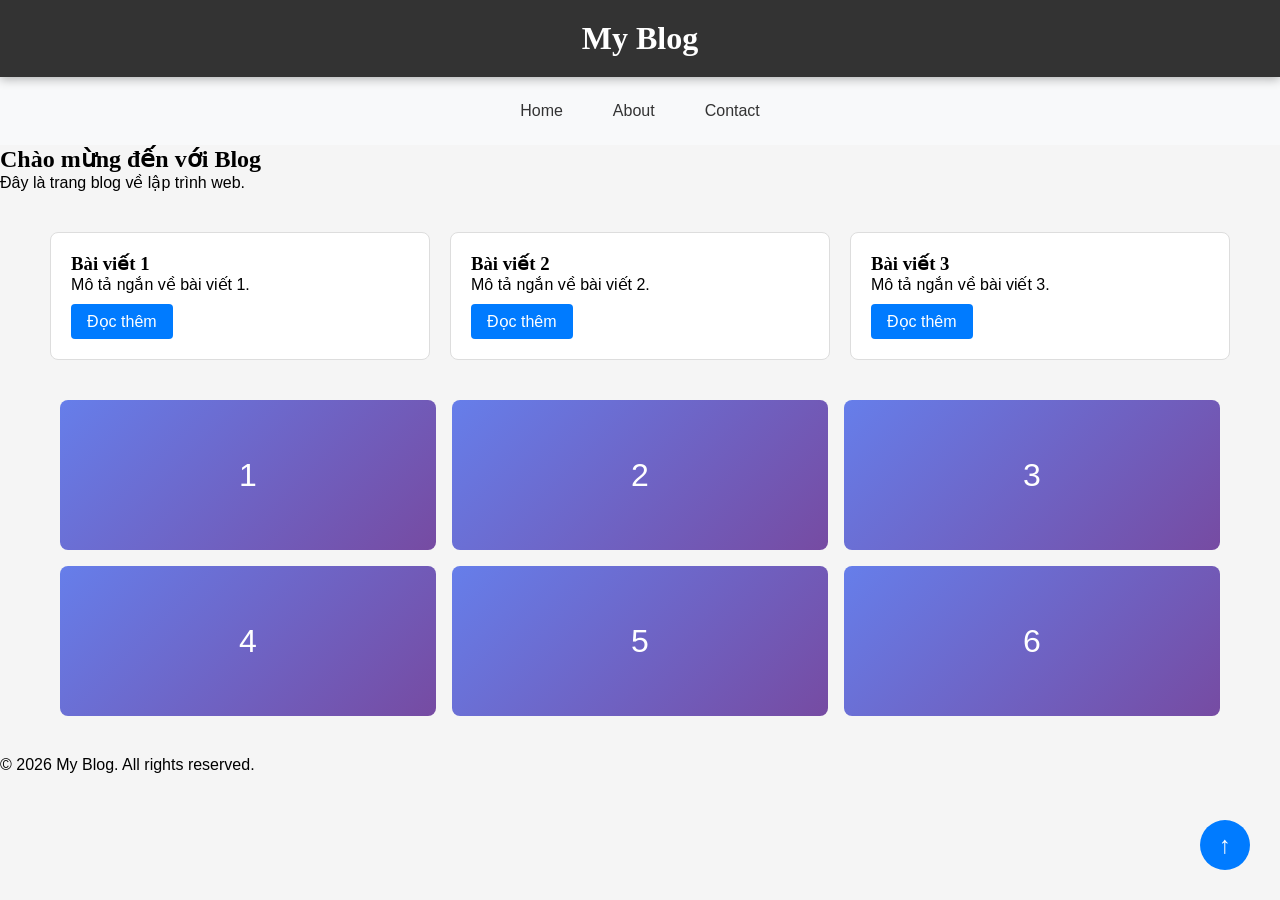
<file: PhieuHocTapCSS-BTTH02/index.html>
<!DOCTYPE html>
<html lang="vi">
<head>
    <meta charset="UTF-8">
    <meta name="viewport" content="width=device-width, initial-scale=1.0">
    <title>Lab CSS Cơ Bản</title>
    <link rel="stylesheet" href="style.css">
</head>
<body>
<header id="main-header" class="sticky-header">
    <h1>My Blog</h1>
</header>

<nav>
    <a href="#" class="nav-link">Home</a>
    <a href="#" class="nav-link">About</a>
    <a href="#" class="nav-link">Contact</a>
</nav>

<main>
    <section class="intro">
        <h2>Chào mừng đến với Blog</h2>
        <p>Đây là trang blog về lập trình web.</p>
    </section>

    <section class="posts">
        <article class="card">
            <h3>Bài viết 1</h3>
            <p>Mô tả ngắn về bài viết 1.</p>
            <a href="#" class="btn">Đọc thêm</a>
        </article>

        <article class="card">
            <h3>Bài viết 2</h3>
            <p>Mô tả ngắn về bài viết 2.</p>
            <a href="#" class="btn">Đọc thêm</a>
        </article>

        <article class="card">
            <h3>Bài viết 3</h3>
            <p>Mô tả ngắn về bài viết 3.</p>
            <a href="#" class="btn">Đọc thêm</a>
        </article>
    </section>

    <section class="gallery">
        <div class="item">1</div>
        <div class="item">2</div>
        <div class="item">3</div>
        <div class="item">4</div>
        <div class="item">5</div>
        <div class="item">6</div>
    </section>
</main>

<footer>
    <p>&copy; 2026 My Blog. All rights reserved.</p>
</footer>

<a href="#" class="scroll-top">↑</a>

</body>
</html>
</file>
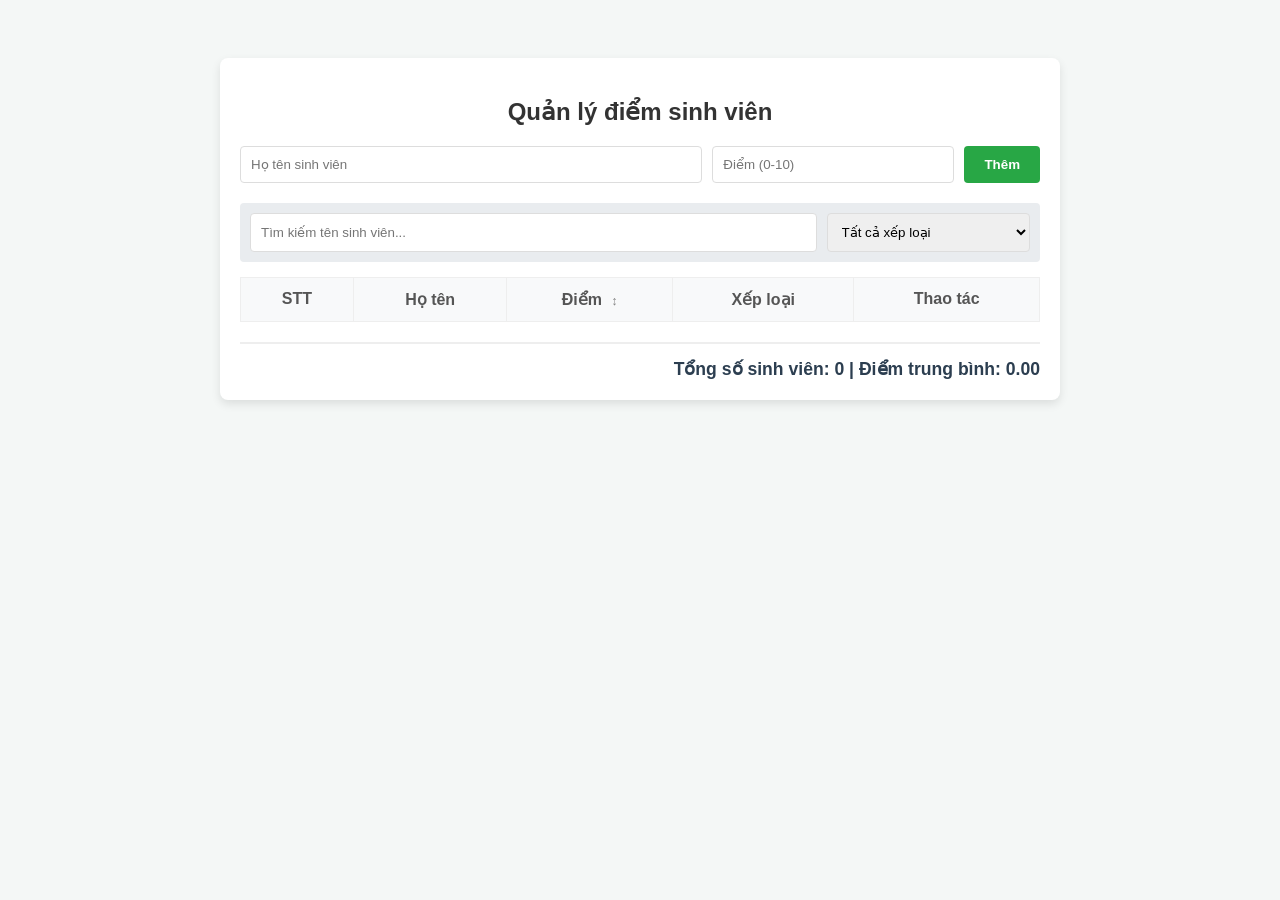
<file: BaiThucHanhSo04/Bai1/index.html>
<!DOCTYPE html>
<html lang="vi">
<head>
    <meta charset="UTF-8">
    <meta name="viewport" content="width=device-width, initial-scale=1.0">
    <title>Quản lý điểm sinh viên</title>
    <link rel="stylesheet" href="style.css">
</head>
<body>

<div class="container">
    <h2>Quản lý điểm sinh viên</h2>

    <div class="input-group">
        <input type="text" id="txtName" placeholder="Họ tên sinh viên">
        <input type="number" id="txtScore" placeholder="Điểm (0-10)" min="0" max="10" step="1">
        <button id="btnAdd">Thêm</button>
    </div>

    <div class="filter-group">
        <input type="text" id="txtSearch" placeholder="Tìm kiếm tên sinh viên...">
        <select id="filterRank">
            <option value="Tất cả">Tất cả xếp loại</option>
            <option value="Giỏi">Giỏi</option>
            <option value="Khá">Khá</option>
            <option value="Trung bình">Trung bình</option>
            <option value="Yếu">Yếu</option>
        </select>
    </div>

    <table>
        <thead>
        <tr>
            <th>STT</th>
            <th>Họ tên</th>
            <th id="thScore" style="cursor: pointer;">Điểm <span id="sortIcon">↕</span></th>
            <th>Xếp loại</th>
            <th>Thao tác</th>
        </tr>
        </thead>
        <tbody id="studentTableBody">
        </tbody>
    </table>

    <div class="stats" id="stats">
        Tổng số sinh viên: 0 | Điểm trung bình: 0.00
    </div>
</div>

<script src="script.js"></script>
</body>
</html>
</file>
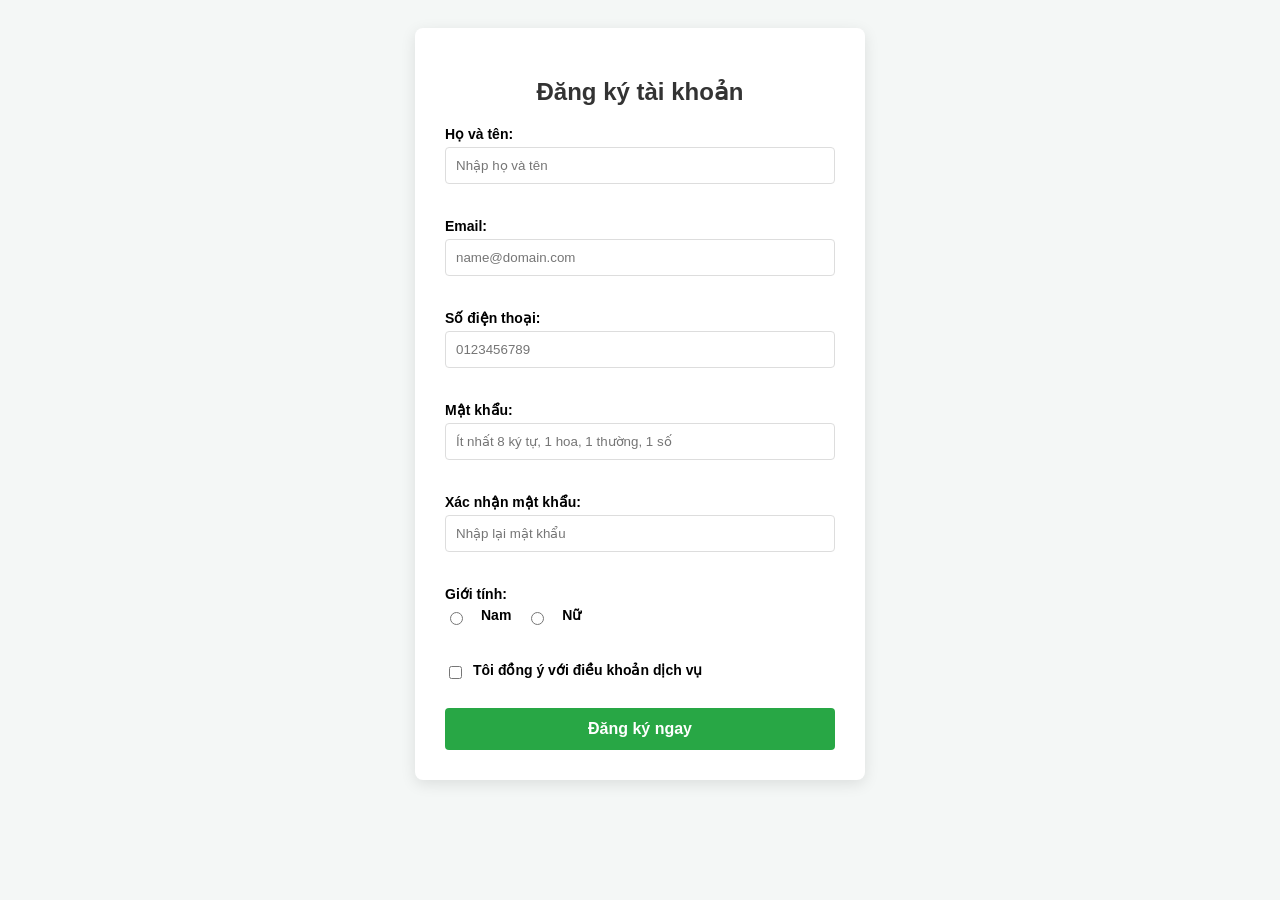
<file: BaiThucHanhSo04/Bai2.1/index.html>
<!DOCTYPE html>
<html lang="vi">
<head>
    <meta charset="UTF-8">
    <meta name="viewport" content="width=device-width, initial-scale=1.0">
    <title>Đăng ký thành viên</title>
    <link rel="stylesheet" href="style.css">
</head>
<body>
<div class="container">
    <form id="registrationForm">
        <h2>Đăng ký tài khoản</h2>

        <div class="form-group">
            <label>Họ và tên:</label>
            <input type="text" id="fullname" placeholder="Nhập họ và tên">
            <span class="error-msg" id="fullname-error"></span>
        </div>

        <div class="form-group">
            <label>Email:</label>
            <input type="text" id="email" placeholder="name@domain.com">
            <span class="error-msg" id="email-error"></span>
        </div>

        <div class="form-group">
            <label>Số điện thoại:</label>
            <input type="text" id="phone" placeholder="0123456789">
            <span class="error-msg" id="phone-error"></span>
        </div>

        <div class="form-group">
            <label>Mật khẩu:</label>
            <input type="password" id="password" placeholder="Ít nhất 8 ký tự, 1 hoa, 1 thường, 1 số">
            <span class="error-msg" id="password-error"></span>
        </div>

        <div class="form-group">
            <label>Xác nhận mật khẩu:</label>
            <input type="password" id="confirmPassword" placeholder="Nhập lại mật khẩu">
            <span class="error-msg" id="confirmPassword-error"></span>
        </div>

        <div class="form-group">
            <label>Giới tính:</label>
            <div class="radio-group">
                <input type="radio" name="gender" value="Nam" id="male"> <label for="male">Nam</label>
                <input type="radio" name="gender" value="Nữ" id="female"> <label for="female">Nữ</label>
            </div>
            <span class="error-msg" id="gender-error"></span>
        </div>

        <div class="form-group checkbox-group">
            <input type="checkbox" id="terms">
            <label for="terms">Tôi đồng ý với điều khoản dịch vụ</label>
            <span class="error-msg" id="terms-error"></span>
        </div>

        <button type="submit">Đăng ký ngay</button>
    </form>

    <div id="successMessage" class="hidden">
        <div class="success-content">
            <h2>Đăng ký thành công! 🎉</h2>
            <p>Chào mừng, <span id="displayName"></span>!</p>
            <button onclick="location.reload()">Quay lại</button>
        </div>
    </div>
</div>

<script src="script.js"></script>
</body>
</html>
</file>
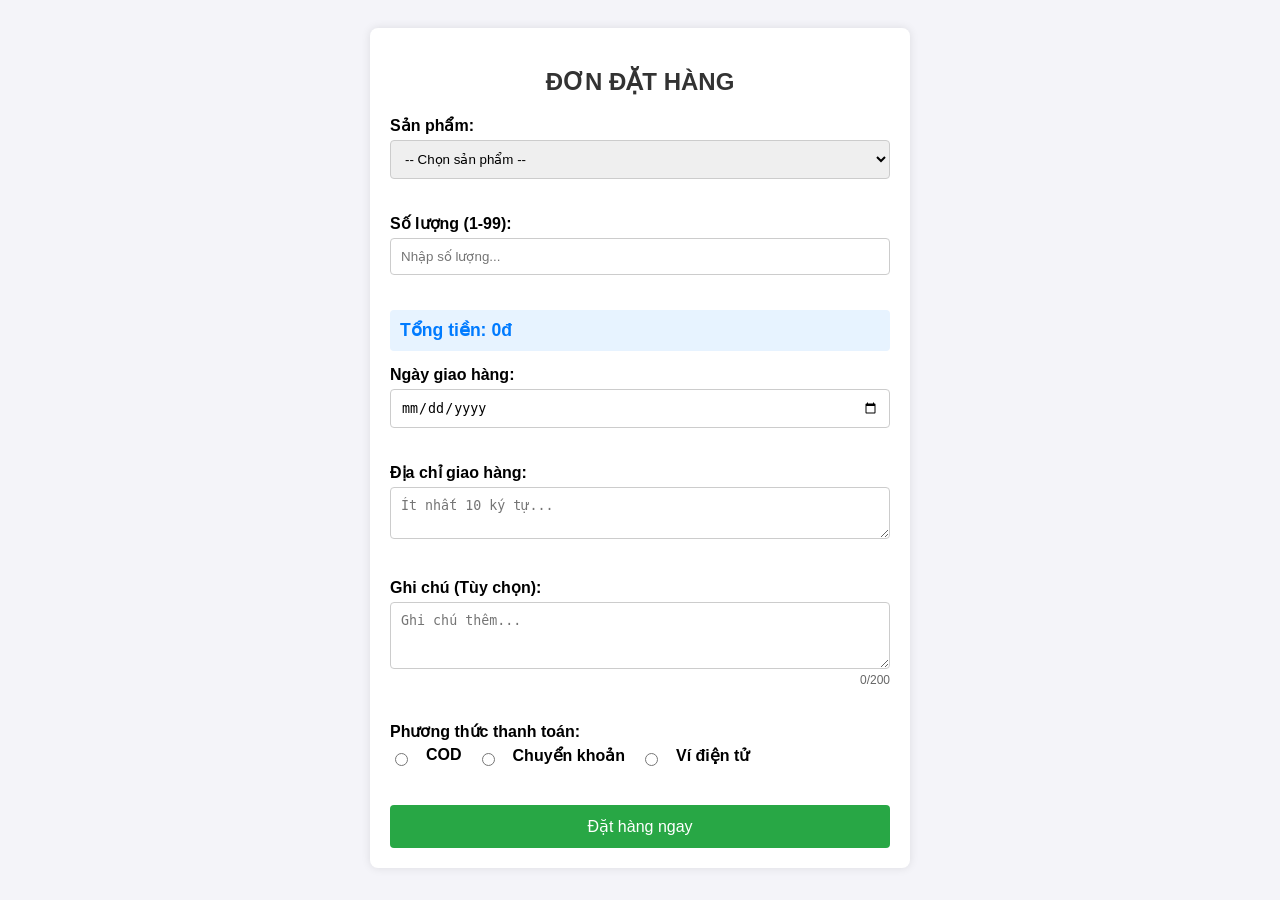
<file: BaiThucHanhSo04/Bai2.2/index.html>
<!DOCTYPE html>
<html lang="vi">
<head>
    <meta charset="UTF-8">
    <meta name="viewport" content="width=device-width, initial-scale=1.0">
    <title>Form Đặt Hàng Nâng Cao</title>
    <link rel="stylesheet" href="style.css">
</head>
<body>

<div class="container">
    <h2>ĐƠN ĐẶT HÀNG</h2>
    <form id="orderForm">
        <div class="form-group">
            <label>Sản phẩm:</label>
            <select id="product">
                <option value="">-- Chọn sản phẩm --</option>
                <option value="laptop">Laptop Gaming (25.000.000đ)</option>
                <option value="phone">iPhone 15 Pro (28.000.000đ)</option>
                <option value="keyboard">Bàn phím cơ (1.200.000đ)</option>
                <option value="mouse">Chuột không dây (500.000đ)</option>
            </select>
            <span class="error-msg" id="err-product"></span>
        </div>

        <!-- Số lượng -->
        <div class="form-group">
            <label>Số lượng (1-99):</label>
            <input type="number" id="quantity" placeholder="Nhập số lượng...">
            <span class="error-msg" id="err-quantity"></span>
        </div>

        <!-- Thành tiền -->
        <div class="total-box">
            Tổng tiền: <span id="total-price">0đ</span>
        </div>

        <div class="form-group">
            <label>Ngày giao hàng:</label>
            <input type="date" id="deliveryDate">
            <span class="error-msg" id="err-deliveryDate"></span>
        </div>

        <div class="form-group">
            <label>Địa chỉ giao hàng:</label>
            <textarea id="address" rows="2" placeholder="Ít nhất 10 ký tự..."></textarea>
            <span class="error-msg" id="err-address"></span>
        </div>

        <div class="form-group">
            <label>Ghi chú (Tùy chọn):</label>
            <textarea id="note" rows="3" placeholder="Ghi chú thêm..."></textarea>
            <div id="char-count">0/200</div>
            <span class="error-msg" id="err-note"></span>
        </div>

        <div class="form-group">
            <label>Phương thức thanh toán:</label>
            <div class="radio-group">
                <input type="radio" name="payment" value="COD" id="pay1"> <label for="pay1">COD</label>
                <input type="radio" name="payment" value="Chuyển khoản" id="pay2"> <label for="pay2">Chuyển khoản</label>
                <input type="radio" name="payment" value="Ví điện tử" id="pay3"> <label for="pay3">Ví điện tử</label>
            </div>
            <span class="error-msg" id="err-payment"></span>
        </div>

        <button type="submit" id="btnSubmit">Đặt hàng ngay</button>
    </form>
</div>

<div id="confirmModal" class="modal">
    <div class="modal-content">
        <h3>XÁC NHẬN ĐƠN HÀNG</h3>
        <div id="summary"></div>
        <p><strong>Xác nhận đặt hàng?</strong></p>
        <div class="modal-buttons">
            <button id="btnConfirm" class="btn-primary">Xác nhận</button>
            <button id="btnCancel" class="btn-secondary">Hủy</button>
        </div>
    </div>
</div>

<script src="script.js"></script>
</body>
</html>
</file>
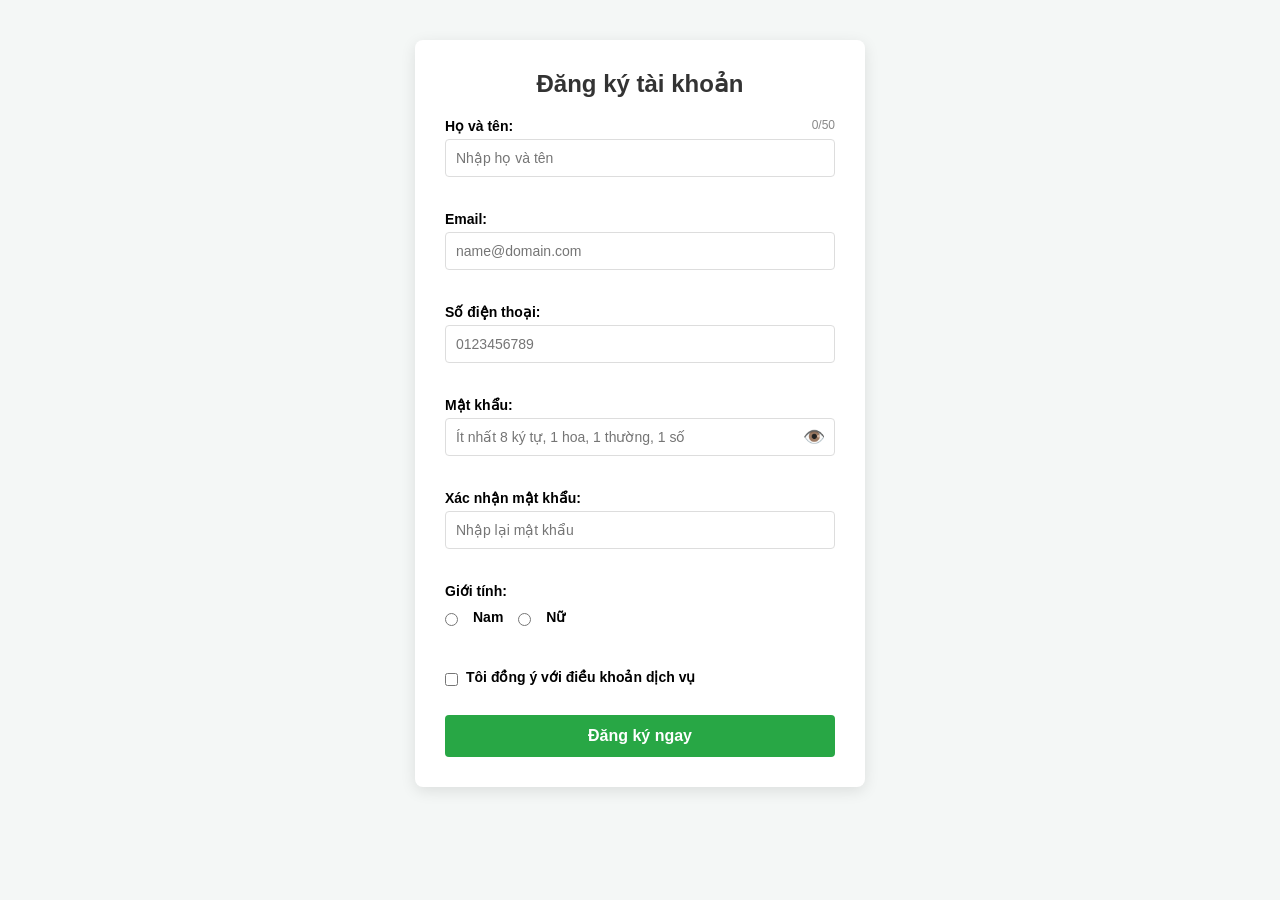
<file: BaiThucHanhSo04/BTVN/BTVN1/index.html>
<!DOCTYPE html>
<html lang="vi">
<head>
    <meta charset="UTF-8">
    <meta name="viewport" content="width=device-width, initial-scale=1.0">
    <title>Đăng ký thành viên</title>
    <link rel="stylesheet" href="style.css">
</head>
<body>
<div class="container">
    <form id="registrationForm">
        <h2>Đăng ký tài khoản</h2>

        <div class="form-group">
            <div class="label-row">
                <label>Họ và tên:</label>
                <span id="char-count" class="counter">0/50</span>
            </div>
            <input type="text" id="fullname" placeholder="Nhập họ và tên" maxlength="50">
            <span class="error-msg" id="fullname-error"></span>
        </div>

        <div class="form-group">
            <label>Email:</label>
            <input type="text" id="email" placeholder="name@domain.com">
            <span class="error-msg" id="email-error"></span>
        </div>

        <div class="form-group">
            <label>Số điện thoại:</label>
            <input type="text" id="phone" placeholder="0123456789">
            <span class="error-msg" id="phone-error"></span>
        </div>

        <div class="form-group">
            <label>Mật khẩu:</label>
            <div class="password-wrapper">
                <input type="password" id="password" placeholder="Ít nhất 8 ký tự, 1 hoa, 1 thường, 1 số">
                <button type="button" id="togglePassword" class="toggle-btn">👁️</button>
            </div>
            <div class="strength-meter">
                <div id="strength-bar"></div>
            </div>
            <small id="strength-text"></small>
            <span class="error-msg" id="password-error"></span>
        </div>

        <div class="form-group">
            <label>Xác nhận mật khẩu:</label>
            <input type="password" id="confirmPassword" placeholder="Nhập lại mật khẩu">
            <span class="error-msg" id="confirmPassword-error"></span>
        </div>

        <div class="form-group">
            <label>Giới tính:</label>
            <div class="radio-group">
                <input type="radio" name="gender" value="Nam" id="male"> <label for="male">Nam</label>
                <input type="radio" name="gender" value="Nữ" id="female"> <label for="female">Nữ</label>
            </div>
            <span class="error-msg" id="gender-error"></span>
        </div>

        <div class="form-group checkbox-group">
            <input type="checkbox" id="terms">
            <label for="terms">Tôi đồng ý với điều khoản dịch vụ</label>
            <span class="error-msg" id="terms-error"></span>
        </div>

        <button type="submit">Đăng ký ngay</button>
    </form>

    <div id="successMessage" class="hidden">
        <div class="success-content">
            <h2>Đăng ký thành công! 🎉</h2>
            <p>Chào mừng, <span id="displayName"></span>!</p>
            <button onclick="location.reload()">Quay lại</button>
        </div>
    </div>
</div>

<script src="script.js"></script>
</body>
</html>
</file>
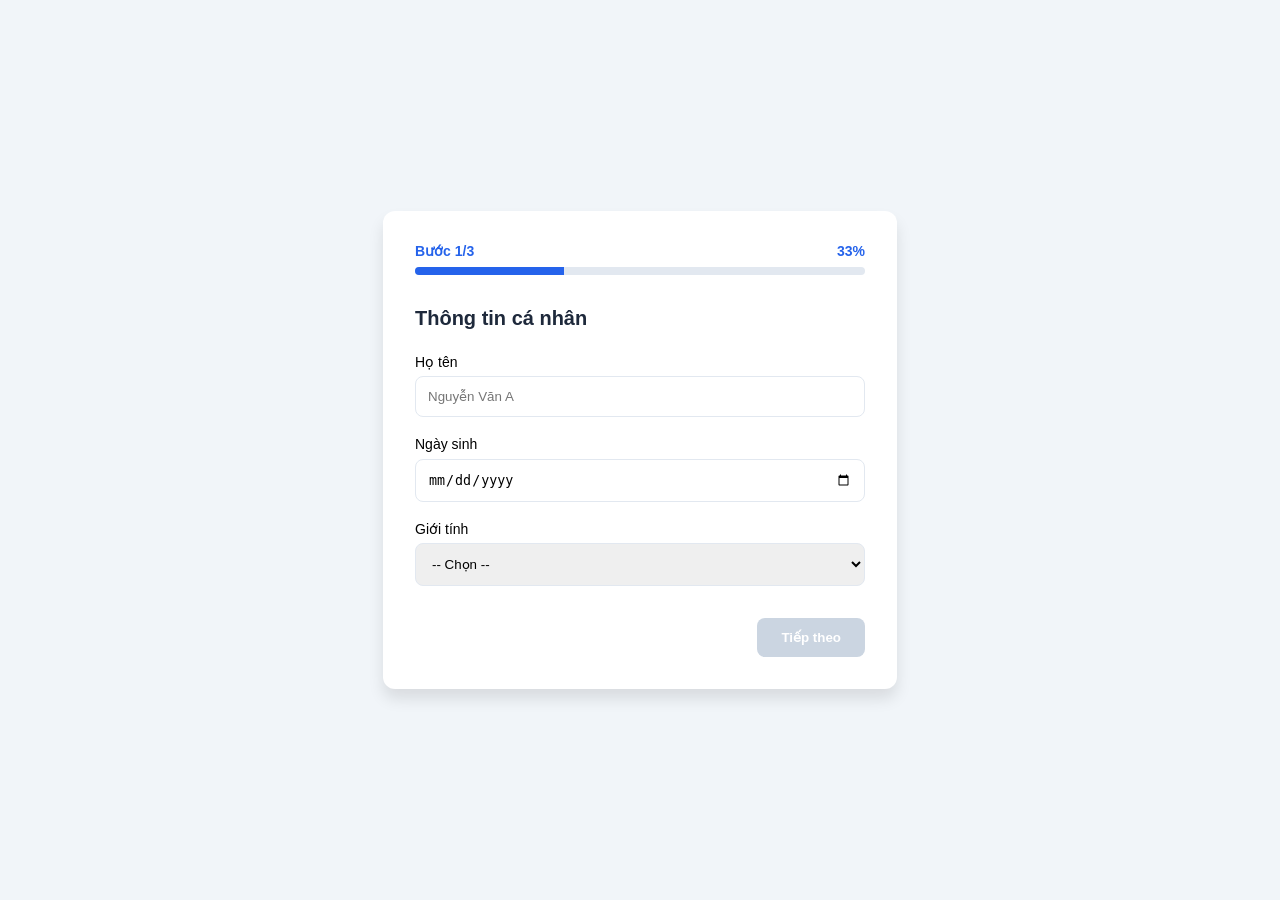
<file: BaiThucHanhSo04/BTVN/BTVN2/index.html>
<!DOCTYPE html>
<html lang="vi">
<head>
    <meta charset="UTF-8">
    <title>Đăng ký nhiều bước</title>
    <link rel="stylesheet" href="style.css">
</head>
<body>

<div class="form-container">
    <div class="progress-wrapper">
        <div class="progress-info">
            <span>Bước <span id="current-step-text">1</span>/3</span>
            <span id="percent-text">33%</span>
        </div>
        <div class="progress-track">
            <div class="progress-bar" id="progress-bar"></div>
        </div>
    </div>

    <form id="multi-step-form">
        <div class="step active">
            <h2>Thông tin cá nhân</h2>
            <div class="form-group">
                <label>Họ tên</label>
                <input type="text" id="fullName" placeholder="Nguyễn Văn A">
            </div>
            <div class="form-group">
                <label>Ngày sinh</label>
                <input type="date" id="dob">
            </div>
            <div class="form-group">
                <label>Giới tính</label>
                <select id="gender">
                    <option value="">-- Chọn --</option>
                    <option value="Nam">Nam</option>
                    <option value="Nữ">Nữ</option>
                </select>
            </div>
        </div>

        <div class="step">
            <h2>Thông tin tài khoản</h2>
            <div class="form-group">
                <label>Email</label>
                <input type="email" id="email" placeholder="example@gmail.com">
            </div>
            <div class="form-group">
                <label>Mật khẩu (>= 6 ký tự)</label>
                <input type="password" id="password">
            </div>
            <div class="form-group">
                <label>Xác nhận mật khẩu</label>
                <input type="password" id="confirmPassword">
                <small class="error-msg" id="pwd-error"></small>
            </div>
        </div>

        <div class="step">
            <h2>Xác nhận thông tin</h2>
            <div class="summary-box" id="summary-info"></div>
        </div>

        <div class="button-group">
            <button type="button" id="prevBtn" class="btn btn-prev">Quay lại</button>
            <button type="button" id="nextBtn" class="btn btn-next" disabled>Tiếp theo</button>
            <button type="submit" id="submitBtn" class="btn btn-submit">Hoàn tất</button>
        </div>
    </form>
</div>

<script src="script.js"></script>
</body>
</html>
</file>
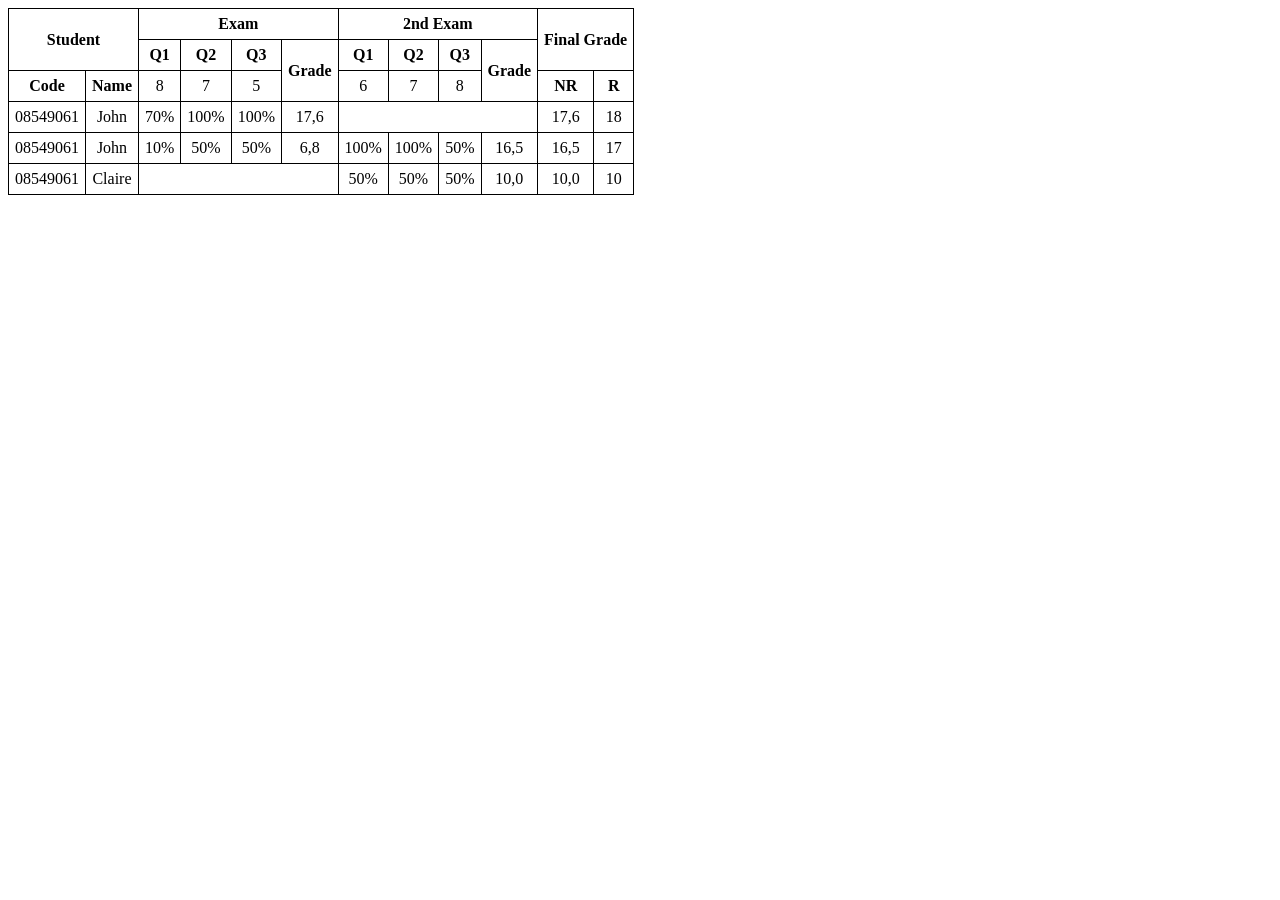
<file: BaiTapThucHanhSo1+S02/BaiTap3.html>
<!DOCTYPE html>
<html lang="en">
<head>
    <meta charset="UTF-8">
    <title>Bài thực hành 03</title>
    <style>
        table, th, td {
            border: 1px solid black;
            border-collapse: collapse;
            text-align: center;
            vertical-align: middle;
            padding: 6px;
        }
    </style>
</head>
<body>
    <table>
        <tr>
            <td rowspan="2" colspan="2"><b>Student</b></td>
            <td colspan="4"><b>Exam</b></td>
            <td colspan="4"> <b>2nd Exam</b></td>
            <td rowspan="2" colspan="2"> <b>Final Grade</b></td>
        </tr>

        <tr>
            <td><b>Q1</b></td>
            <td><b>Q2</b></td>
            <td><b>Q3</b></td>
            <td rowspan="2"> <b>Grade</b></td>
            <td><b>Q1</b></td>
            <td><b>Q2</b></td>
            <td><b>Q3</b></td>
            <td rowspan="2"><b>Grade</b></td>
        </tr>

        <tr>
            <td><b>Code</b></td>
            <td><b>Name</b></td>
            <td>8</td>
            <td>7</td>
            <td>5</td>
            <td>6</td>
            <td>7</td>
            <td>8</td>
            <td><b>NR</b></td>
            <td><b>R</b></td>
        </tr>

        <tr>
            <td>08549061</td>
            <td>John</td>
            <td>70%</td>
            <td>100%</td>
            <td>100%</td>
            <td>17,6</td>
            <td colspan="4"></td>
            <td>17,6</td>
            <td>18</td>
        </tr>

        <tr>
            <td>08549061</td>
            <td>John</td>
            <td>10%</td>
            <td>50%</td>
            <td>50%</td>
            <td>6,8</td>
            <td >100%</td>
            <td >100%</td>
            <td >50%</td>
            <td>16,5</td>
            <td>16,5</td>
            <td>17</td>
        </tr>

        <tr>
            <td>08549061</td>
            <td>Claire</td>
            <td  colspan="4"></td>
            <td >50%</td>
            <td >50%</td>
            <td >50%</td>
            <td>10,0</td>
            <td>10,0</td>
            <td>10</td>
        </tr>

    </table>
</body>
</html>
</file>
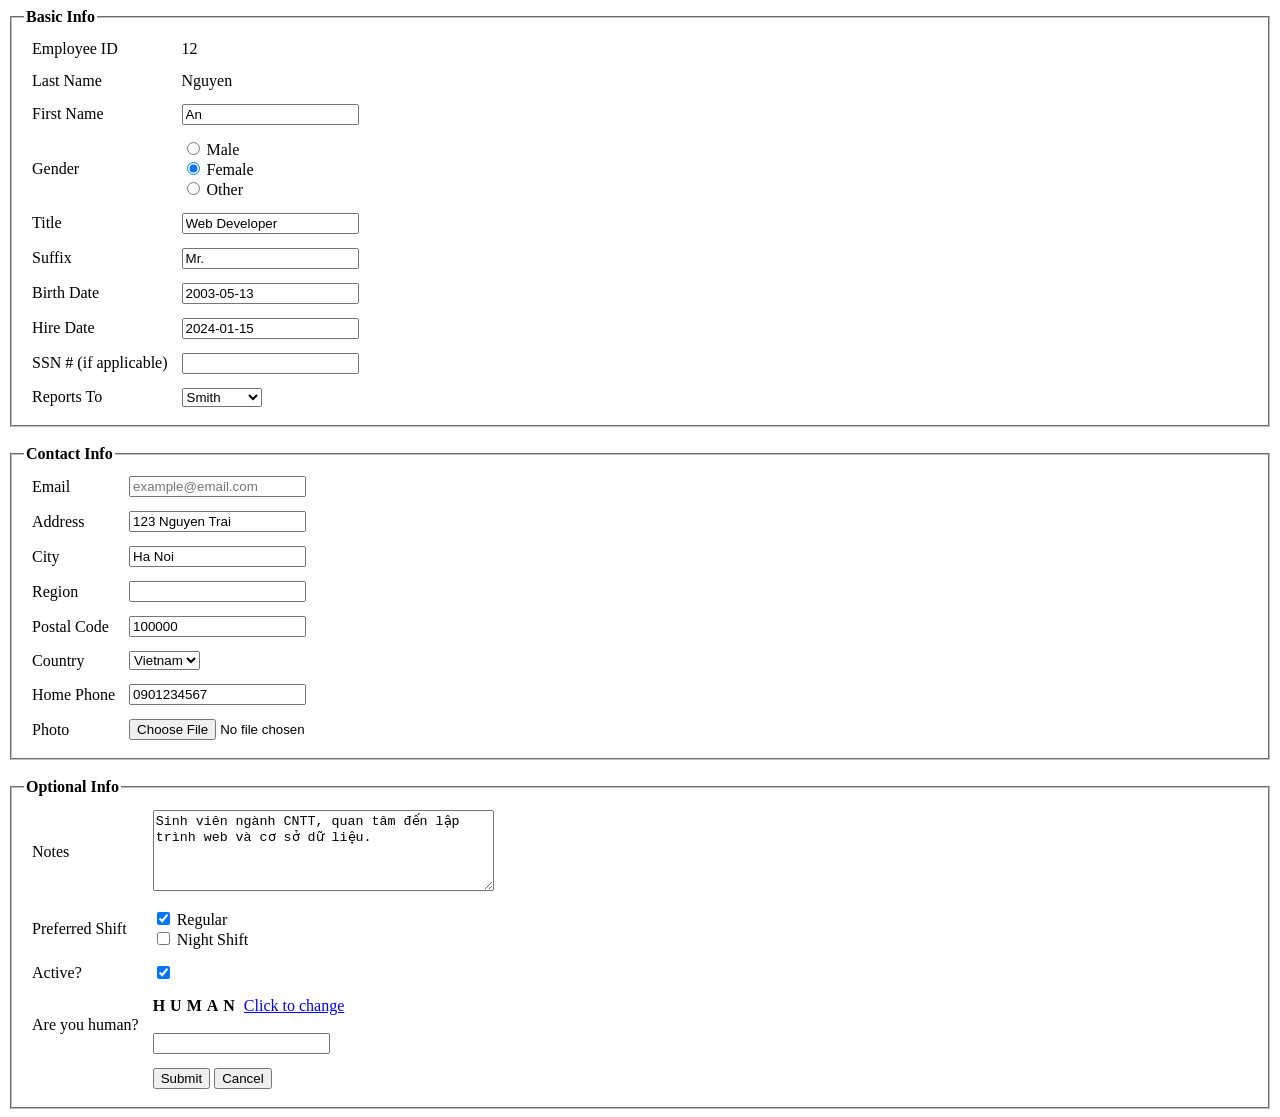
<file: BaiTapThucHanhSo1+S02/BaiTap4.html>
<!DOCTYPE html>
<html lang="vi">
<head>
    <meta charset="UTF-8">
    <title>Bài thực hành 04 </title>
</head>
<body>

<form method="post" enctype="multipart/form-data">

    <fieldset>
        <legend><b>Basic Info</b></legend>
        <table cellpadding="6">

            <tr>
                <td>Employee ID</td>
                <td>12</td>
            </tr>

            <tr>
                <td>Last Name</td>
                <td>Nguyen</td>
            </tr>

            <tr>
                <td>First Name</td>
                <td><input type="text" value="An"></td>
            </tr>

            <tr>
                <td>Gender</td>
                <td>
                    <input type="radio" name="gender"> Male <br>
                    <input type="radio" name="gender" checked> Female <br>
                    <input type="radio" name="gender"> Other
                </td>
            </tr>

            <tr>
                <td>Title</td>
                <td><input type="text" value="Web Developer"></td>
            </tr>

            <tr>
                <td>Suffix</td>
                <td><input type="text" value="Mr."></td>
            </tr>

            <tr>
                <td>Birth Date</td>
                <td><input type="text" value="2003-05-13"></td>
            </tr>

            <tr>
                <td>Hire Date</td>
                <td><input type="text" value="2024-01-15"></td>
            </tr>

            <tr>
                <td>SSN # (if applicable)</td>
                <td><input type="text"></td>
            </tr>

            <tr>
                <td>Reports To</td>
                <td>
                    <select>
                        <option>Anderson</option>
                        <option selected>Smith</option>
                        <option>Brown</option>
                    </select>
                </td>
            </tr>

        </table>
    </fieldset>

    <br>

    <fieldset>
        <legend><b>Contact Info</b></legend>
        <table cellpadding="6">

            <tr>
                <td>Email</td>
                <td><input type="email" placeholder="example@email.com"></td>
            </tr>

            <tr>
                <td>Address</td>
                <td><input type="text" value="123 Nguyen Trai"></td>
            </tr>

            <tr>
                <td>City</td>
                <td><input type="text" value="Ha Noi"></td>
            </tr>

            <tr>
                <td>Region</td>
                <td><input type="text"></td>
            </tr>

            <tr>
                <td>Postal Code</td>
                <td><input type="text" value="100000"></td>
            </tr>

            <tr>
                <td>Country</td>
                <td>
                    <select>
                        <option>Vietnam</option>
                        <option>Japan</option>
                        <option>Korea</option>
                    </select>
                </td>
            </tr>

            <tr>
                <td>Home Phone</td>
                <td><input type="tel" value="0901234567"></td>
            </tr>

            <tr>
                <td>Photo</td>
                <td><input type="file"></td>
            </tr>

        </table>
    </fieldset>

    <br>

    <fieldset>
        <legend><b>Optional Info</b></legend>
        <table cellpadding="6">

            <tr>
                <td>Notes</td>
                <td>
<textarea rows="5" cols="40">
Sinh viên ngành CNTT, quan tâm đến lập trình web và cơ sở dữ liệu.
</textarea>
                </td>
            </tr>

            <tr>
                <td>Preferred Shift</td>
                <td>
                    <input type="checkbox" checked> Regular <br>
                    <input type="checkbox"> Night Shift
                </td>
            </tr>

            <tr>
                <td>Active?</td>
                <td><input type="checkbox" checked></td>
            </tr>

            <tr>
                <td>Are you human?</td>
                <td>
                    <b style="letter-spacing:5px;">HUMAN</b>
                    <a href="#">Click to change</a>
                    <br><br>
                    <input type="text">
                </td>
            </tr>

            <tr>
                <td></td>
                <td>
                    <input type="submit" value="Submit">
                    <input type="reset" value="Cancel">
                </td>
            </tr>

        </table>
    </fieldset>

</form>

</body>
</html>
</file>
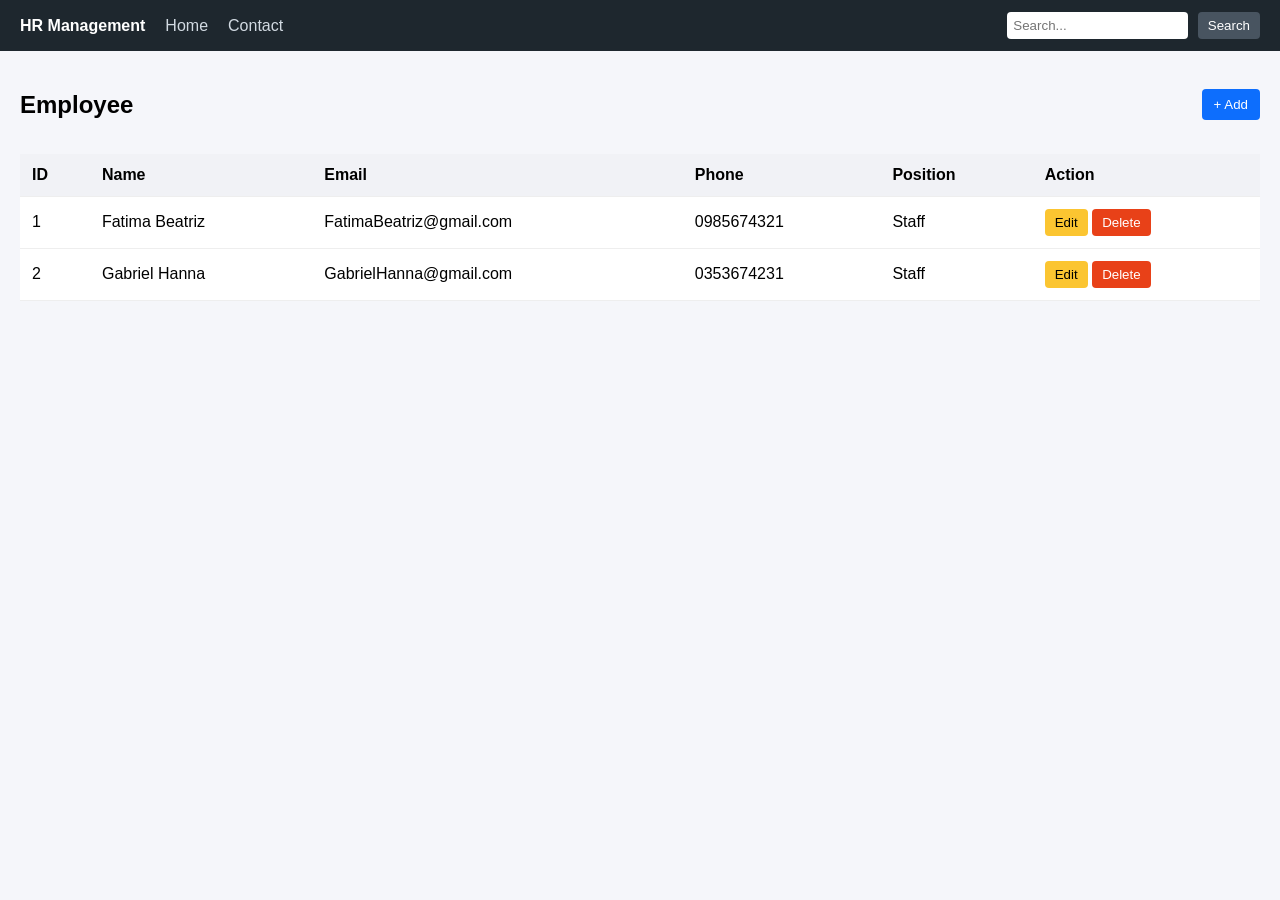
<file: BaiTapThucHanhSo1+S02/BaiTap5.html>
<!DOCTYPE html>
<html lang="en">
<head>
    <meta charset="UTF-8">
    <title>Bài thực hành 05</title>
    <style>
        * {
            box-sizing: border-box;
            font-family: Arial, sans-serif;
        }

        body {
            margin: 0;
            background: #f5f6fa;
        }

        .navbar {
            background: #1e272e;
            color: #fff;
            padding: 12px 20px;
            display: flex;
            align-items: center;
            justify-content: space-between;
        }

        .navbar-left {
            display: flex;
            gap: 20px;
            align-items: center;
        }

        .navbar-left a {
            color: #d2dae2;
            text-decoration: none;
        }

        .navbar-left a:hover {
            color: #fff;
        }

        .navbar-right input {
            padding: 6px;
            border-radius: 4px;
            border: none;
        }

        .navbar-right button {
            padding: 6px 10px;
            margin-left: 5px;
            border: none;
            border-radius: 4px;
            background: #485460;
            color: #fff;
            cursor: pointer;
        }

        .container {
            padding: 20px;
        }

        .header {
            display: flex;
            justify-content: space-between;
            align-items: center;
            margin-bottom: 15px;
        }

        .add-btn {
            background: #0d6efd;
            color: #fff;
            border: none;
            padding: 8px 12px;
            border-radius: 4px;
            cursor: pointer;
        }

        table {
            width: 100%;
            border-collapse: collapse;
            background: #fff;
        }

        th, td {
            padding: 12px;
            border-bottom: 1px solid #eee;
            text-align: left;
        }

        th {
            background: #f1f2f6;
        }

        .btn-edit {
            background: #fbc531;
            border: none;
            padding: 6px 10px;
            border-radius: 4px;
            cursor: pointer;
        }

        .btn-delete {
            background: #e84118;
            color: #fff;
            border: none;
            padding: 6px 10px;
            border-radius: 4px;
            cursor: pointer;
        }

        .modal {
            display: none;
            position: fixed;
            inset: 0;
            background: rgba(0,0,0,0.4);
            justify-content: center;
            align-items: center;
        }

        .modal-box {
            background: #fff;
            width: 500px;
            border-radius: 6px;
            overflow: hidden;
        }

        .modal-header {
            background: #0d6efd;
            color: #fff;
            padding: 12px;
            display: flex;
            justify-content: space-between;
        }

        .modal-body {
            padding: 15px;
        }

        .form-group {
            margin-bottom: 12px;
        }

        .form-group label {
            display: block;
            margin-bottom: 4px;
        }

        .form-group input,
        .form-group select {
            width: 100%;
            padding: 6px;
        }

        .gender {
            display: flex;
            gap: 20px;
        }

        .modal-footer {
            text-align: right;
            padding: 10px;
        }

        .btn-save {
            background: #198754;
            color: #fff;
            border: none;
            padding: 6px 12px;
            border-radius: 4px;
        }

        .btn-cancel {
            background: #6c757d;
            color: #fff;
            border: none;
            padding: 6px 12px;
            border-radius: 4px;
        }
    </style>
</head>
<body>

<div class="navbar">
    <div class="navbar-left">
        <strong>HR Management</strong>
        <a href="#">Home</a>
        <a href="#">Contact</a>
    </div>
    <div class="navbar-right">
        <input type="text" placeholder="Search...">
        <button>Search</button>
    </div>
</div>

<div class="container">
    <div class="header">
        <h2>Employee</h2>
        <button class="add-btn" onclick="openModal()">+ Add</button>
    </div>

    <table>
        <tr>
            <th>ID</th>
            <th>Name</th>
            <th>Email</th>
            <th>Phone</th>
            <th>Position</th>
            <th>Action</th>
        </tr>
        <tr>
            <td>1</td>
            <td>Fatima Beatriz</td>
            <td>FatimaBeatriz@gmail.com</td>
            <td>0985674321</td>
            <td>Staff</td>
            <td>
                <button class="btn-edit">Edit</button>
                <button class="btn-delete">Delete</button>
            </td>
        </tr>
        <tr>
            <td>2</td>
            <td>Gabriel Hanna</td>
            <td>GabrielHanna@gmail.com</td>
            <td>0353674231</td>
            <td>Staff</td>
            <td>
                <button class="btn-edit">Edit</button>
                <button class="btn-delete">Delete</button>
            </td>
        </tr>
    </table>
</div>

<div class="modal" id="modal">
    <div class="modal-box">
        <div class="modal-header">
            <span>New Employee</span>
            <span style="cursor:pointer" onclick="closeModal()">×</span>
        </div>
        <div class="modal-body">
            <div class="form-group">
                <label>Name</label>
                <input type="text">
            </div>
            <div class="form-group">
                <label>Email</label>
                <input type="email">
            </div>
            <div class="form-group">
                <label>Phone</label>
                <input type="text">
            </div>
            <div class="form-group">
                <label>Position</label>
                <select>
                    <option>-- Select Position --</option>
                    <option>Staff</option>
                    <option>Manager</option>
                    <option>CEO</option>
                </select>
            </div>
            <div class="form-group">
                <label>Sex</label>
                <div class="gender">
                    <label><input type="radio" name="sex"> Male</label>
                    <label><input type="radio" name="sex"> Female</label>
                </div>
            </div>
        </div>
        <div class="modal-footer">
            <button class="btn-save">Save</button>
            <button class="btn-cancel" onclick="closeModal()">Cancel</button>
        </div>
    </div>
</div>

<script>
    function openModal() {
        document.getElementById('modal').style.display = 'flex';
    }
    function closeModal() {
        document.getElementById('modal').style.display = 'none';
    }
</script>

</body>
</html>
</file>
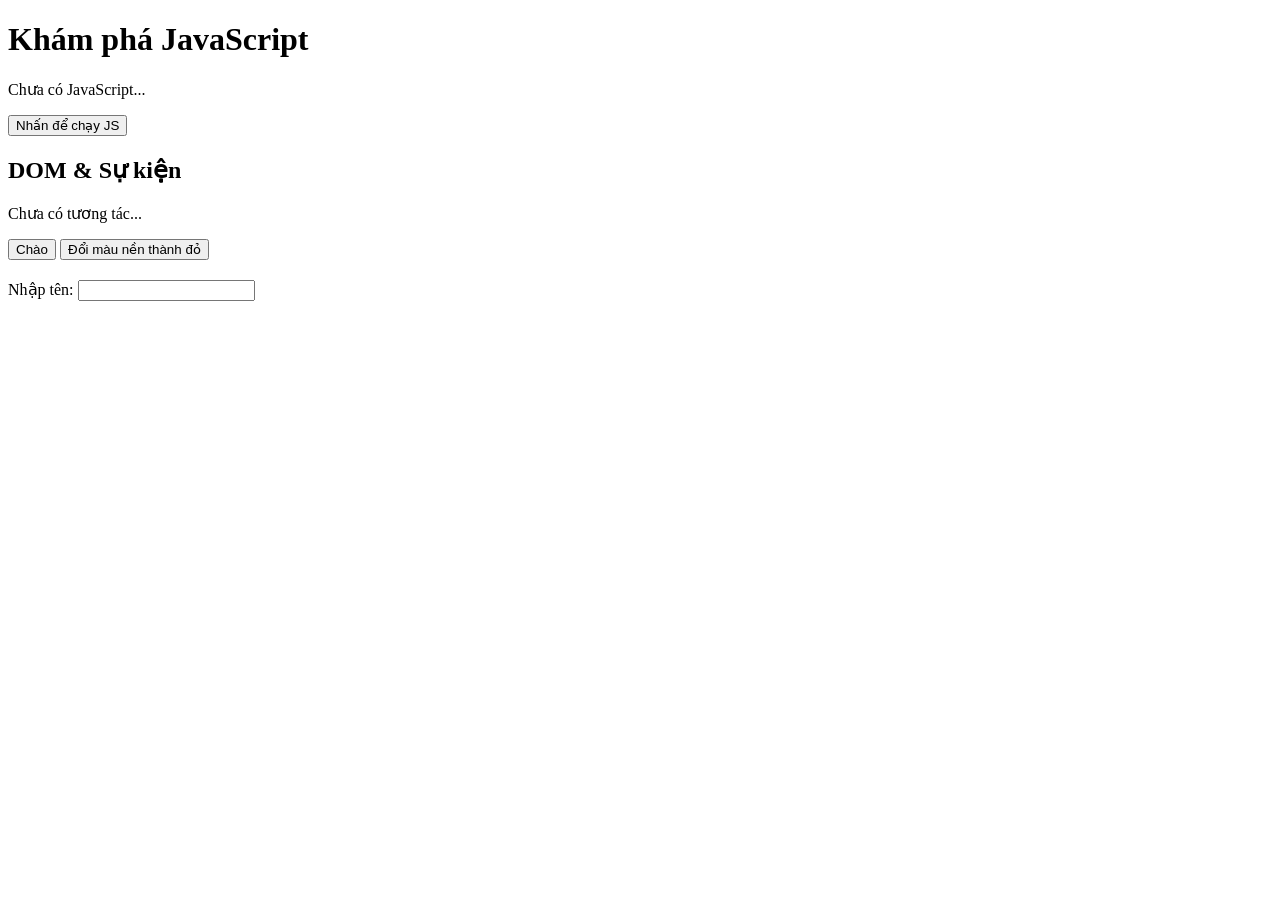
<file: BaiThucHanhSo3/lab-js-basic.html>
<!DOCTYPE html>
<html lang="vi">
<head>
    <meta charset="UTF-8">
    <title>Lab JS Cơ bản</title>
</head>
<body>
<h1>Khám phá JavaScript</h1>
<p id="welcome">Chưa có JavaScript...</p>
<button id="runBtn">Nhấn để chạy JS</button>

<script src="main.js"></script>

<section>
    <h2>DOM & Sự kiện</h2>
    <p id="status">Chưa có tương tác...</p>

    <button id="btnHello">Chào</button>
    <button id="btnRed">Đổi màu nền thành đỏ</button>

    <div style="margin-top: 20px;">
        <label>Nhập tên: </label>
        <input id="nameInput" type="text" />
        <p id="greeting"></p>
    </div>
</section>

<script src="dom.js"></script>
</body>
</html>
</file>
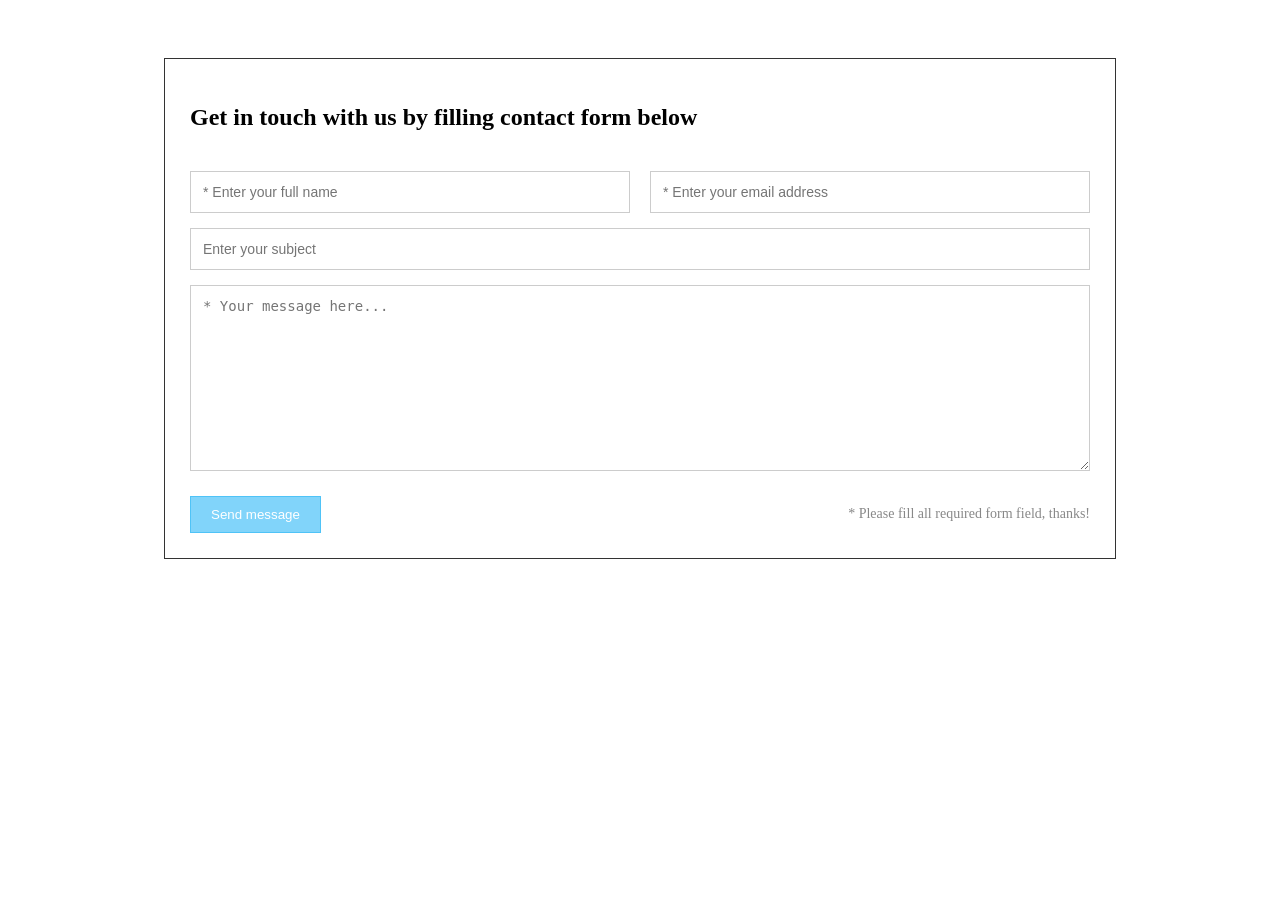
<file: BaiThucHanhSo2/BaiTap1/BaiTap1.html>
<!DOCTYPE html>
<html lang="vi">
<head>
    <meta charset="UTF-8">
    <meta name="viewport" content="width=device-width, initial-scale=1.0">
    <title>Contact Form</title>
    <link rel="stylesheet" href="styles.css">
</head>
<body>

<div class="container">
    <div class="contact-box">
        <h2>Get in touch with us by filling contact form below</h2>

        <form class="contact-form">

            <div class="flex-row">
                <input type="text" placeholder="* Enter your full name">
                <input type="email" placeholder="* Enter your email address">
            </div>

            <input type="text" placeholder="Enter your subject">

            <textarea placeholder="* Your message here..." rows="10"></textarea>

            <div class="flex-footer">
                <button type="submit">Send message</button>
                <span>* Please fill all required form field, thanks!</span>
            </div>
        </form>
    </div>
</div>

</body>
</html>
</file>
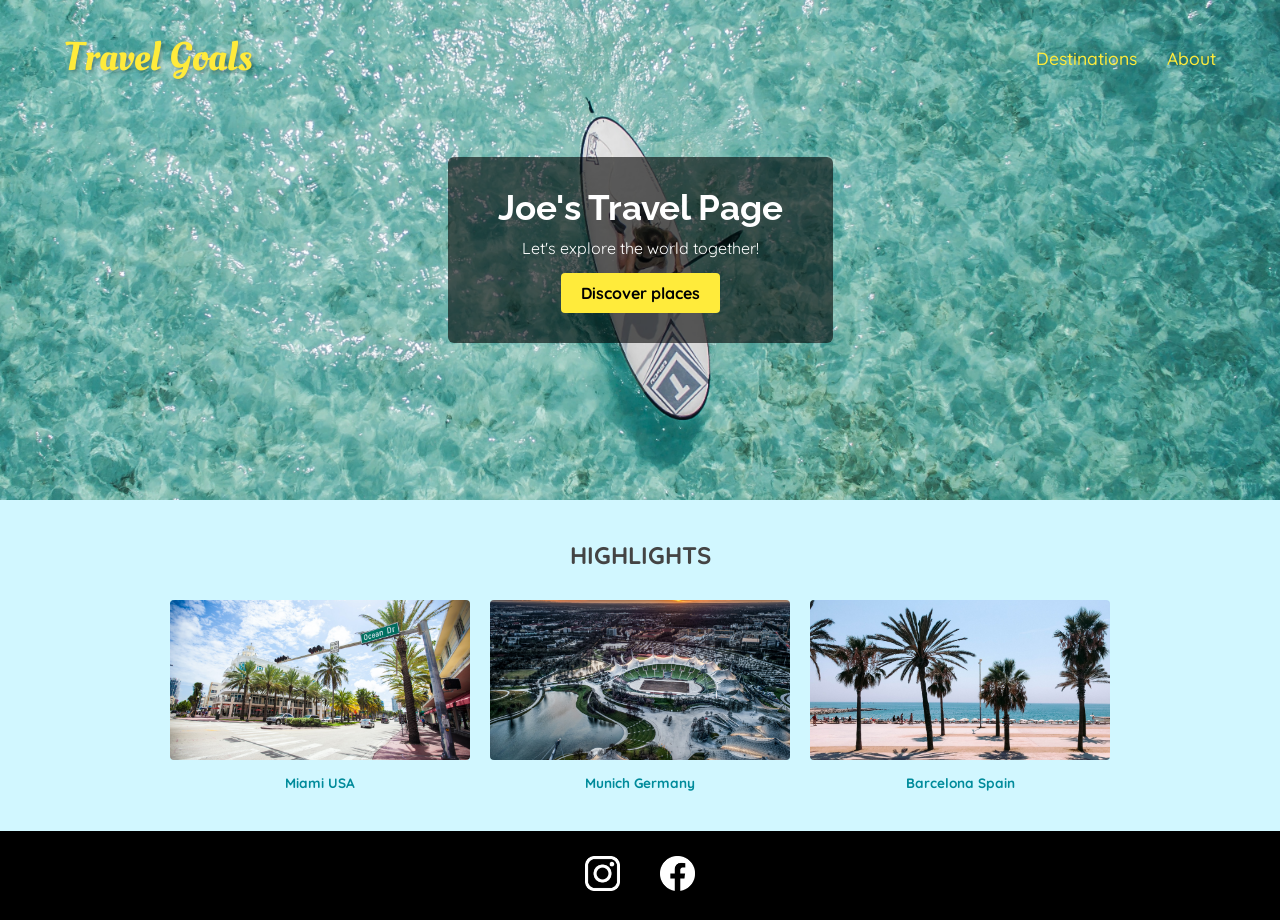
<file: BaiThucHanhSo2/Baitap2/BaiTap2.html>
<!DOCTYPE html>
<html lang="en">
  <head>
    <meta charset="UTF-8" />
    <link
      href="https://fonts.googleapis.com/css2?family=Raleway:wght@700&family=Oleo+Script:wght@700&family=Quicksand:wght@300;500&display=swap"
      rel="stylesheet"
    />
    <link rel="stylesheet" href="shared.css" />
    <link rel="stylesheet" href="styles.css" />
  </head>
  <body>
    <header>
      <div id="page-logo">
        <a href="/index.html">Travel Goals</a>
      </div>
      <nav>
        <ul>
          <li><a href="/places.html">Destinations</a></li>
          <li><a href="">About</a></li>
        </ul>
      </nav>
    </header>
    <main>
      <section id="hero">
        <div id="hero-content">
          <h1>Joe's Travel Page</h1>
          <p>Let's explore the world together!</p>
          <a href="/places.html">Discover places</a>
        </div>
      </section>
      <section id="highlights">
        <h2>Highlights</h2>
        <ul id="destinations">
          <li class="destination">
            <img
              src="images/places/miami.jpg"
              alt="Miami streets on sunny day"
            />
            <p>Miami <strong>USA</strong></p>
          </li>
          <li class="destination">
            <img
              src="images/places/munich.jpg"
              alt="Munich stadium in winter"
            />
            <p>Munich <strong>Germany</strong></p>
          </li>
          <li class="destination">
            <img
              src="images/places/barcelona.jpg"
              alt="Palm beach in Barcelona"
            />
            <p>Barcelona <strong>Spain</strong></p>
          </li>
        </ul>
      </section>
    </main>
    <footer>
      <ul>
        <li>
          <a href="https://www.instagram.com">
            <img src="images/icons/insta.png" alt="Instagram logo"
          /></a>
        </li>
        <li>
          <a href="https://www.facebook.com">
            <img src="images/icons/facebook.png" alt="Facebook logo"
          /></a>
        </li>
      </ul>
    </footer>
  </body>
</html>
</file>
<file: PhieuHocTapCSS-BTTH02/style.css>
* {
    margin: 0;
    padding: 0;
    box-sizing: border-box;
}

body {
    font-family: Arial;
    background-color: #f5f5f5;
}

#main-header {
    background-color: #333;
    color: white;
    text-align: center;
    padding: 20px;
}

.sticky-header {
    position: sticky;
    top: 0;
    z-index: 100;
    box-shadow: 0 2px 10px rgba(0,0,0,0.3);
}

nav {
    display: flex;
    justify-content: center;
    align-items: center;
    gap: 20px;
    background: #f8f9fa;
    padding: 15px;
}

.nav-link {
    color: #333;
    text-decoration: none;
    padding: 10px 15px;
}

h1, h2, h3 {
    font-family: 'Georgia', serif;
}

nav a {
    display: inline-block;
}

a:hover {
    color: #ff6600;
    background-color: #eee;
}

.posts {
    display: flex;
    flex-wrap: wrap;
    gap: 20px;
    justify-content: center;
    max-width: 1200px;
    margin: 40px auto;
}

.card {
    flex: 0 0 calc(33.33% - 20px);
    border: 1px solid #ddd;
    padding: 20px;
    background: white;
    border-radius: 8px;
    text-align: left;
}

.btn {
    display: inline-block;
    padding: 8px 16px;
    background: #007bff;
    color: white;
    text-decoration: none;
    border-radius: 4px;
    margin-top: 10px;
}

.btn:hover {
    background: #0056b3;
    color: white;
}

.gallery {
    display: grid;
    grid-template-columns: repeat(3, 1fr);
    gap: 16px;
    max-width: 1200px;
    margin: 40px auto;
    padding: 0 20px;
}

.item {
    background: linear-gradient(135deg, #667eea 0%, #764ba2 100%);
    color: white;
    display: flex;
    justify-content: center;
    align-items: center;
    height: 150px;
    font-size: 2rem;
    border-radius: 8px;
}

.scroll-top {
    position: fixed;
    bottom: 30px;
    right: 30px;
    width: 50px;
    height: 50px;
    background: #007bff;
    color: white;
    border-radius: 50%;
    display: flex;
    justify-content: center;
    align-items: center;
    text-decoration: none;
    font-size: 24px;
    transition: all 0.3s ease;
}

.scroll-top:hover {
    background: #0056b3;
    transform: scale(1.1);
}

@media (max-width: 992px) {
    .gallery {
        grid-template-columns: repeat(2, 1fr);
    }
    .card {
        flex: 0 0 calc(50% - 20px);
    }
}

@media (max-width: 768px) {
    nav {
        flex-direction: column;
    }

    .posts {
        flex-direction: column;
        align-items: center;
    }

    .card {
        flex: 1 1 100%;
        width: calc(100% - 40px);
    }

    .gallery {
        grid-template-columns: 1fr;
    }
}
</file>
<file: BaiThucHanhSo04/Bai1/style.css>
body {
    font-family: 'Segoe UI', Tahoma, Geneva, Verdana, sans-serif;
    background-color: #f4f7f6;
    display: flex;
    justify-content: center;
    padding-top: 50px;
}

.container {
    width: 90%;
    max-width: 800px;
    background: white;
    padding: 20px;
    border-radius: 8px;
    box-shadow: 0 4px 10px rgba(0,0,0,0.1);
}

h2 {
    text-align: center;
    color: #333;
}

.input-group {
    display: flex;
    gap: 10px;
    margin-bottom: 20px;
}

input {
    padding: 10px;
    border: 1px solid #ddd;
    border-radius: 4px;
    outline: none;
}

#txtName { flex: 2; }
#txtScore { flex: 1; }

button#btnAdd {
    padding: 10px 20px;
    background-color: #28a745;
    color: white;
    border: none;
    border-radius: 4px;
    cursor: pointer;
    font-weight: bold;
}

button#btnAdd:hover {
    background-color: #218838;
}

/* Table styling */
table {
    width: 100%;
    border-collapse: collapse;
}

th, td {
    border: 1px solid #eee;
    padding: 12px;
    text-align: center;
}

th {
    background-color: #f8f9fa;
    color: #555;
}

/* Lớp tô màu cho sinh viên yếu */
.bg-yellow {
    background-color: #fff9c4 !important;
}

.btn-delete {
    background-color: #ff4d4d;
    color: white;
    border: none;
    padding: 5px 10px;
    border-radius: 3px;
    cursor: pointer;
}

.btn-delete:hover {
    background-color: #cc0000;
}

.stats {
    margin-top: 20px;
    padding-top: 15px;
    border-top: 2px solid #eee;
    font-weight: bold;
    font-size: 1.1em;
    text-align: right;
    color: #2c3e50;
}
.filter-group {
    display: flex;
    gap: 10px;
    margin-bottom: 15px;
    background: #e9ecef;
    padding: 10px;
    border-radius: 4px;
}

#txtSearch { flex: 3; }
#filterRank { flex: 1; padding: 10px; border-radius: 4px; border: 1px solid #ddd; }

#thScore:hover {
    background-color: #e2e6ea;
}

#sortIcon {
    margin-left: 5px;
    font-size: 0.8em;
    color: #888;
}

.no-result {
    text-align: center;
    padding: 20px;
    color: #ff4d4d;
    font-style: italic;
}
</file>
<file: BaiThucHanhSo04/Bai2.1/style.css>
* {
    box-sizing: border-box;
    font-family: 'Segoe UI', sans-serif;
}
body {
    background-color: #f4f7f6;
    display: flex;
    justify-content: center;
    padding: 20px; }
.container {
    background: white;
    padding: 30px;
    border-radius: 8px;
    box-shadow: 0 4px 15px rgba(0,0,0,0.1);
    width: 100%;
    max-width: 450px; }
h2 {
    text-align: center;
    color: #333;
    margin-bottom: 20px;
}

.form-group {
    margin-bottom: 15px;
    position: relative;
}
label {
    display: block;
    margin-bottom: 5px;
    font-weight: 600;
    font-size: 14px;
}
input[type="text"], input[type="password"] {
    width: 100%;
    padding: 10px;
    border: 1px solid #ddd;
    border-radius: 4px;
    outline: none;
}
input.invalid {
    border-color: #ff4d4d;
    background-color: #fff9f9;
}
.error-msg {
    color: #ff4d4d;
    font-size: 12px;
    margin-top: 4px;
    display: block;
    min-height: 15px; }

.radio-group {
    display: flex;
    gap: 15px;
    align-items: center; }
.checkbox-group {
    display: flex;
    align-items: center;
    gap: 8px;
    flex-wrap: wrap; }
button {
    width: 100%;
    padding: 12px;
    background: #28a745;
    color: white;
    border: none;
    border-radius: 4px;
    cursor: pointer;
    font-size: 16px;
    font-weight: bold;
    margin-top: 10px;
}
button:hover {
    background: #218838;
}

.hidden {
    display: none;
}
#successMessage {
    text-align: center;
    padding: 40px 20px;
}
.success-content h2 {
    color: #28a745;
}
</file>
<file: BaiThucHanhSo04/Bai2.2/style.css>
body {
    font-family: Arial, sans-serif;
    background-color: #f4f4f9;
    padding: 20px;
}

.container {
    max-width: 500px;
    margin: auto;
    padding: 20px;
    background: white;
    border-radius: 8px;
    box-shadow: 0 0 10px rgba(0, 0, 0, 0.1);
}

h2 {
    text-align: center;
    color: #333;
}

.form-group {
    margin-bottom: 15px;
}

label {
    display: block;
    font-weight: bold;
    margin-bottom: 5px;
}

input,
select,
textarea {
    width: 100%;
    padding: 10px;
    border: 1px solid #ccc;
    border-radius: 4px;
    box-sizing: border-box;
}

.radio-group {
    display: flex;
    gap: 15px;
}

.radio-group input {
    width: auto;
}

.error-msg {
    color: red;
    font-size: 12px;
    min-height: 15px;
    display: block;
    margin-top: 5px;
}

.total-box {
    background: #e7f3ff;
    padding: 10px;
    border-radius: 4px;
    font-weight: bold;
    color: #007bff;
    margin-bottom: 15px;
    font-size: 1.1em;
}

#char-count {
    text-align: right;
    font-size: 12px;
    color: #666;
}

.over-limit {
    color: red !important;
    font-weight: bold;
}

button {
    width: 100%;
    padding: 12px;
    background: #28a745;
    color: white;
    border: none;
    border-radius: 4px;
    cursor: pointer;
    font-size: 16px;
}

button:hover {
    background: #218838;
}

.modal {
    display: none;
    position: fixed;
    top: 0;
    left: 0;
    width: 100%;
    height: 100%;

    background: rgba(0, 0, 0, 0.5);
    z-index: 1000;
}

.modal-content {
    width: 90%;
    max-width: 400px;
    margin: 100px auto;
    padding: 20px;

    background: white;
    border-radius: 8px;
    text-align: left;
}

.modal-buttons {
    display: flex;
    gap: 10px;
    margin-top: 20px;
}

.btn-primary {
    background: #007bff;
}

.btn-secondary {
    background: #6c757d;
}
</file>
<file: BaiThucHanhSo04/BTVN/BTVN1/style.css>
* {
    box-sizing: border-box;
    font-family: 'Segoe UI', sans-serif;
    margin: 0;
    padding: 0;
}

body {
    background-color: #f4f7f6;
    display: flex;
    justify-content: center;
    padding: 40px 20px;
}

.container {
    background: white;
    padding: 30px;
    border-radius: 8px;
    box-shadow: 0 4px 15px rgba(0,0,0,0.1);
    width: 100%;
    max-width: 450px;
}

h2 {
    text-align: center;
    color: #333;
    margin-bottom: 20px;
}

.form-group {
    margin-bottom: 15px;
    position: relative;
}

.label-row {
    display: flex;
    justify-content: space-between;
}

.counter {
    font-size: 12px;
    color: #888;
}

label {
    display: block;
    margin-bottom: 5px;
    font-weight: 600;
    font-size: 14px;
}

input[type="text"],
input[type="password"] {
    width: 100%;
    padding: 10px;
    border: 1px solid #ddd;
    border-radius: 4px;
    outline: none;
    font-size: 14px;
}

input.invalid {
    border-color: #ff4d4d;
    background-color: #fff9f9;
}

/* Password Toggle */
.password-wrapper {
    position: relative;
    display: flex;
    align-items: center;
}

.toggle-btn {
    position: absolute;
    right: 10px;
    background: none;
    border: none;
    cursor: pointer;
    font-size: 18px;
}

/* Strength Meter */
.strength-meter {
    height: 6px;
    background-color: #eee;
    border-radius: 3px;
    margin-top: 8px;
    overflow: hidden;
    display: none;
}

#strength-bar {
    height: 100%;
    width: 0%;
    transition: all 0.3s ease;
}

#strength-text {
    font-size: 11px;
    font-weight: bold;
    margin-top: 2px;
    display: block;
}

.weak { width: 33% !important; background-color: #ff4d4d; }
.medium { width: 66% !important; background-color: #ffad33; }
.strong { width: 100% !important; background-color: #28a745; }

/* Radio & Checkbox */
.radio-group {
    display: flex;
    gap: 15px;
    align-items: center;
    padding: 5px 0;
}

.checkbox-group {
    display: flex;
    align-items: center;
    gap: 8px;
}

/* Error Messages */
.error-msg {
    color: #ff4d4d;
    font-size: 12px;
    margin-top: 4px;
    display: block;
    min-height: 15px;
}

/* Buttons */
button[type="submit"] {
    width: 100%;
    padding: 12px;
    background: #28a745;
    color: white;
    border: none;
    border-radius: 4px;
    cursor: pointer;
    font-size: 16px;
    font-weight: bold;
    margin-top: 10px;
}

button[type="submit"]:hover {
    background: #218838;
}

/* Success Message */
.hidden { display: none; }

#successMessage {
    text-align: center;
    padding: 40px 20px;
}

#successMessage h2 { color: #28a745; }

#successMessage button {
    margin-top: 20px;
    padding: 8px 20px;
    cursor: pointer;
}
</file>
<file: BaiThucHanhSo04/BTVN/BTVN2/style.css>
:root {
    --primary: #2563eb;
    --bg: #f1f5f9;
    --text: #1e293b;
    --border: #e2e8f0;
}

body {
    font-family: 'Inter', sans-serif;
    background-color: var(--bg);
    display: flex;
    justify-content: center;
    align-items: center;
    min-height: 100vh;
    margin: 0;
}

.form-container {
    background: white;
    width: 100%;
    max-width: 450px;
    padding: 2rem;
    border-radius: 12px;
    box-shadow: 0 10px 15px rgba(0,0,0,0.1);
}

.progress-wrapper { margin-bottom: 2rem; }
.progress-info {
    display: flex; justify-content: space-between;
    font-size: 0.875rem; font-weight: 600; color: var(--primary);
    margin-bottom: 0.5rem;
}
.progress-track {
    background: var(--border);
    height: 8px;
    border-radius: 10px;
    overflow: hidden;
}
.progress-bar {
    background: var(--primary);
    height: 100%; width: 33.33%;
    transition: 0.3s; }

.step { display: none; }
.step.active { display: block; animation: fadeIn 0.4s; }

@keyframes fadeIn {
    from { opacity: 0; transform: translateY(5px); }
    to { opacity: 1; transform: translateY(0); }
}

h2 { margin-bottom: 1.5rem; font-size: 1.25rem; color: var(--text); }
.form-group { margin-bottom: 1.2rem; }
label { display: block; font-size: 0.875rem; font-weight: 500; margin-bottom: 0.4rem; }
input, select {
    width: 100%;
    padding: 0.75rem;
    border: 1px solid var(--border);
    border-radius: 8px;
    outline: none;
    box-sizing: border-box;
}
input:focus { border-color: var(--primary); }

.button-group {
    display: flex;
    justify-content: space-between;
    margin-top: 2rem; }
.btn {
    padding: 0.75rem 1.5rem;
    border-radius: 8px;
    font-weight: 600;
    border: none;
    cursor: pointer; }
.btn-next {
    background: var(--primary);
    color: white; }
.btn-next:disabled {
    background: #cbd5e1;
    cursor: not-allowed;
}
.btn-prev {
    background: #f1f5f9;
    color: #64748b;
}
.btn-submit {
    background: #10b981;
    color: white;
    display: none;
}

.summary-box {
    background: #f8fafc;
    padding: 1rem;
    border-radius: 8px;
    font-size: 0.9rem;
    line-height: 1.8;
}
.error-msg {
    color: #ef4444;
    font-size: 0.75rem;
}
</file>
<file: BaiThucHanhSo2/BaiTap1/styles.css>
.container {
    display: flex;
    justify-content: center;
    padding: 50px;
}

.contact-box {
    width: 100%;
    max-width: 900px;
    border: 1px solid #333;
    padding: 25px;
    display: flex;
    flex-direction: column;
    gap: 20px;
}

.contact-form {
    display: flex;
    flex-direction: column;
    gap: 15px;
}

.flex-row {
    display: flex;
    gap: 20px;
}

.flex-row input {
    flex: 1;
}

.flex-footer {
    display: flex;
    justify-content: space-between;
    align-items: center;
    margin-top: 10px;
}

input, textarea {
    padding: 12px;
    border: 1px solid #ccc;
    font-size: 14px;
}

button {
    background-color: #81D4FA;
    border: 1px solid #4FC3F7;
    color: white;
    padding: 10px 20px;
    cursor: pointer;
}

span {
    color: #888;
    font-size: 14px;
}
</file>
<file: BaiThucHanhSo2/Baitap2/shared.css>
* {
    box-sizing: border-box;
    margin: 0;
    padding: 0;
}

body {
    font-family: 'Quicksand', sans-serif;
}

/* HEADER: Sát lề hơn và không có viền cho menu */
header {
    display: flex;
    justify-content: space-between;
    align-items: center;
    padding: 30px 5%; /* Tăng padding trên dưới để thoáng hơn */
    position: absolute;
    width: 100%;
    z-index: 10;
}

#page-logo a {
    font-family: 'Oleo Script', cursive;
    color: #ffeb3b;
    font-size: 2.5rem;
    text-decoration: none;
    text-shadow: 2px 2px 4px rgba(0,0,0,0.3);
}

nav ul {
    display: flex;
    list-style: none;
    gap: 30px;
}

nav a {
    text-decoration: none;
    color: #ffeb3b;
    font-weight: 500;
    font-size: 1.1rem;
    /* Đã bỏ border ở đây */
}

/* FOOTER: Giữ nguyên Flexbox căn giữa */
footer {
    background-color: #000;
    padding: 25px;
    display: flex;
    justify-content: center;
}

footer ul {
    display: flex;
    list-style: none;
    gap: 40px;
}

footer img {
    width: 35px;
    height: 35px;
}
</file>
<file: BaiThucHanhSo2/Baitap2/styles.css>
/* HERO SECTION: Giảm chiều cao xuống để không chiếm hết màn hình */
#hero {
    height: 500px; /* Điều chỉnh độ cao ảnh nền vừa phải */
    background-image: url('images/places/ocean.jpg');
    background-size: cover;
    background-position: center;
    display: flex;
    justify-content: center;
    align-items: center;
}

#hero-content {
    background-color: rgba(0, 0, 0, 0.6);
    padding: 30px 50px;
    border-radius: 6px;
    text-align: center;
    color: white;
}

#hero-content h1 {
    font-family: 'Raleway', sans-serif;
    font-size: 2.2rem;
    margin-bottom: 10px;
}

#hero-content a {
    display: inline-block;
    margin-top: 15px;
    padding: 10px 20px;
    background-color: #ffeb3b;
    color: #000;
    text-decoration: none;
    font-weight: bold;
    border-radius: 4px;
}

/* HIGHLIGHTS: Phần nền xanh lơ */
#highlights {
    background-color: #d1f7ff;
    padding: 40px 10%;
    text-align: center;
}

#highlights h2 {
    margin-bottom: 30px;
    text-transform: uppercase;
    color: #444;
}

/* DESTINATIONS: Dàn hàng ngang và khống chế kích thước ảnh */
#destinations {
    display: flex;
    justify-content: center;
    list-style: none;
    gap: 20px;
}

.destination {
    flex: 1;
    max-width: 300px; /* Giới hạn độ rộng tối đa của mỗi khối ảnh */
}

.destination img {
    width: 100%;
    height: 160px; /* Cố định chiều cao ảnh để chúng đều nhau và không quá to */
    object-fit: cover;
    border-radius: 4px;
}

.destination p {
    margin-top: 10px;
    font-weight: bold;
    color: #008b9b;
    font-size: 0.85rem;
}
</file>
